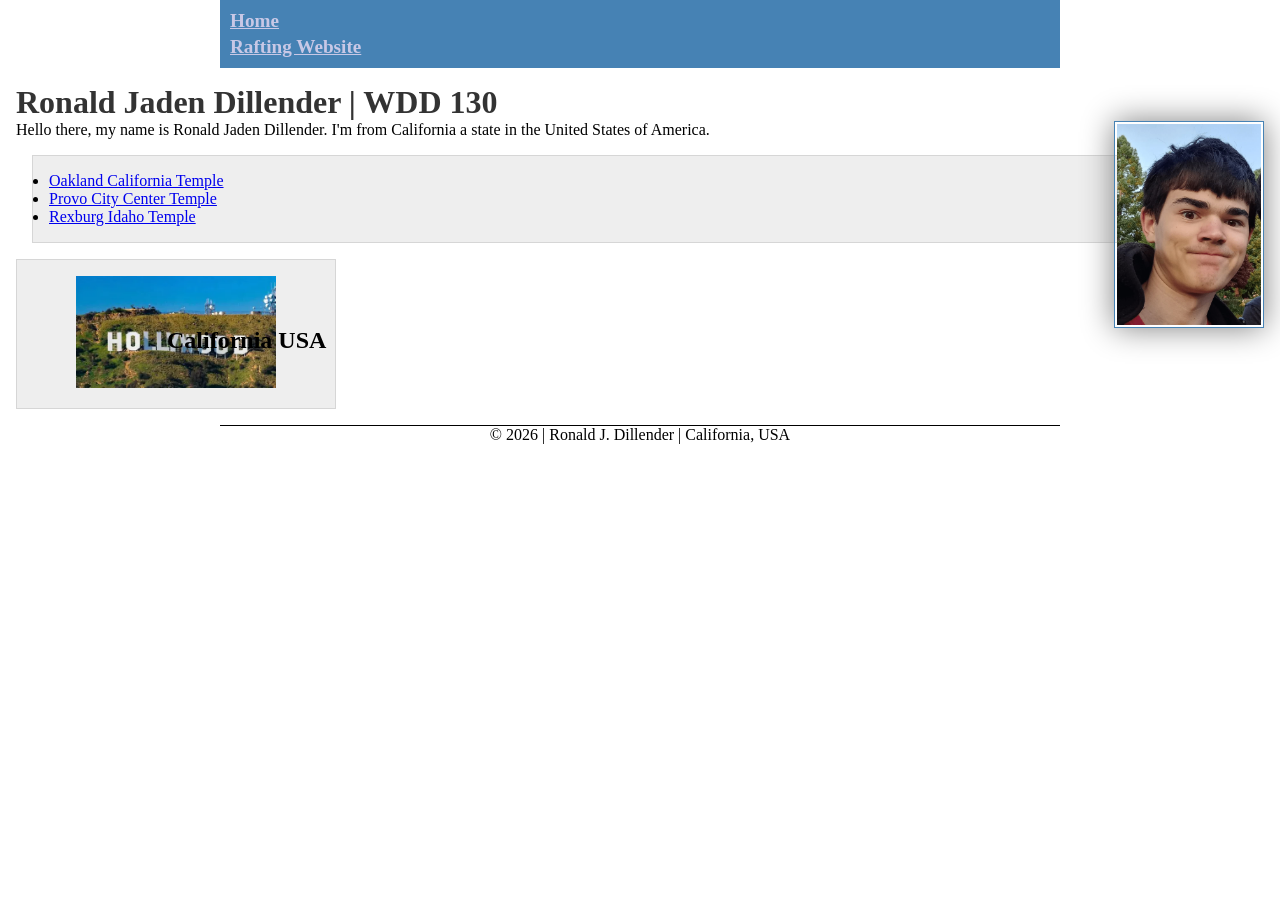
<file: index.html>
<!-- 24th of November 2026 -->
<!DOCTYPE html>
<html lang="en">
<!-- You can use HTML:5 to get the starter to a HTML doc. -->

<head>
    <meta charset="UTF-8">
    <meta name="viewport" content="width=device-width, initial-scale=1.0">
    <title>Ronald Jaden Dillender | WDD 130</title>
    <meta name="description" content="A short index for Jaden's pathway class for assignments. Made for their web development class which they've recently begun.">
    <meta name="author" content="R. Jaden Dillender">
    <link rel="stylesheet" href="styles/styles.css">
</head>

<body>
    <header>
        <nav>
            <a href="#">Home</a>
            <a href="wwr/">Rafting Website</a>
        </nav>
    </header>
    <main>
        <h1>Ronald Jaden Dillender | WDD 130</h1>
        <img src=images/profile.jpg alt="A not so flatting profile picture" width="200">
        <p>Hello there, my name is Ronald Jaden Dillender. I'm from California a state in the United States of America.</p>
        <ul class="box">
            <li><a href="https://www.churchofjesuschrist.org/temples/details/oakland-california-temple?lang=eng">Oakland California Temple</a></li>
            <li><a href="https://www.churchofjesuschrist.org/temples/details/provo-city-center-temple?lang=eng">Provo City Center Temple</a></li>
            <li><a href="https://www.churchofjesuschrist.org/temples/details/rexburg-idaho-temple?lang=eng">Rexburg Idaho Temple</a></li>
        </ul>
    </main>
    <aside class="box">
        <h2>California USA</h2>
        <img src=images/hollywood-sign.webp alt="A bried image of a popular California landmark" width="200">
    </aside>
    <footer>
        <p>&copy; 2026 | Ronald J. Dillender | California, USA</p>
    </footer>
</body>

</html>
</file>
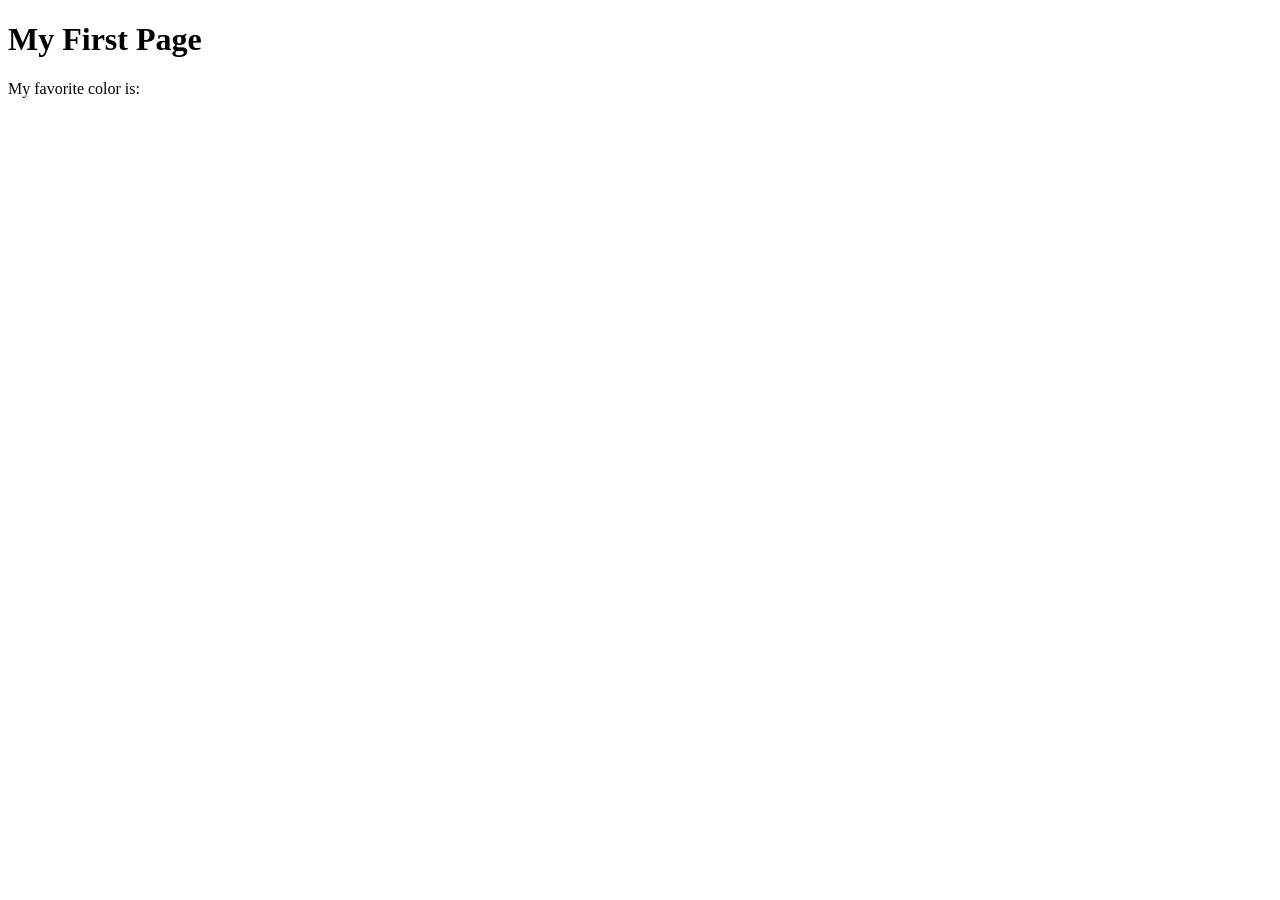
<file: week01/first-page.html>
<!DOCTYPE html>
<html lang="en">

<head>
    <meta charset="UTF-8">
    <meta name="viewport" content="width=device-width, initial-scale=1.0">
    <title>My First Page</title>
</head>

<body>
    <h1>My First Page</h1>
    <p>My favorite color is: </p>
</body>

</html>
</file>
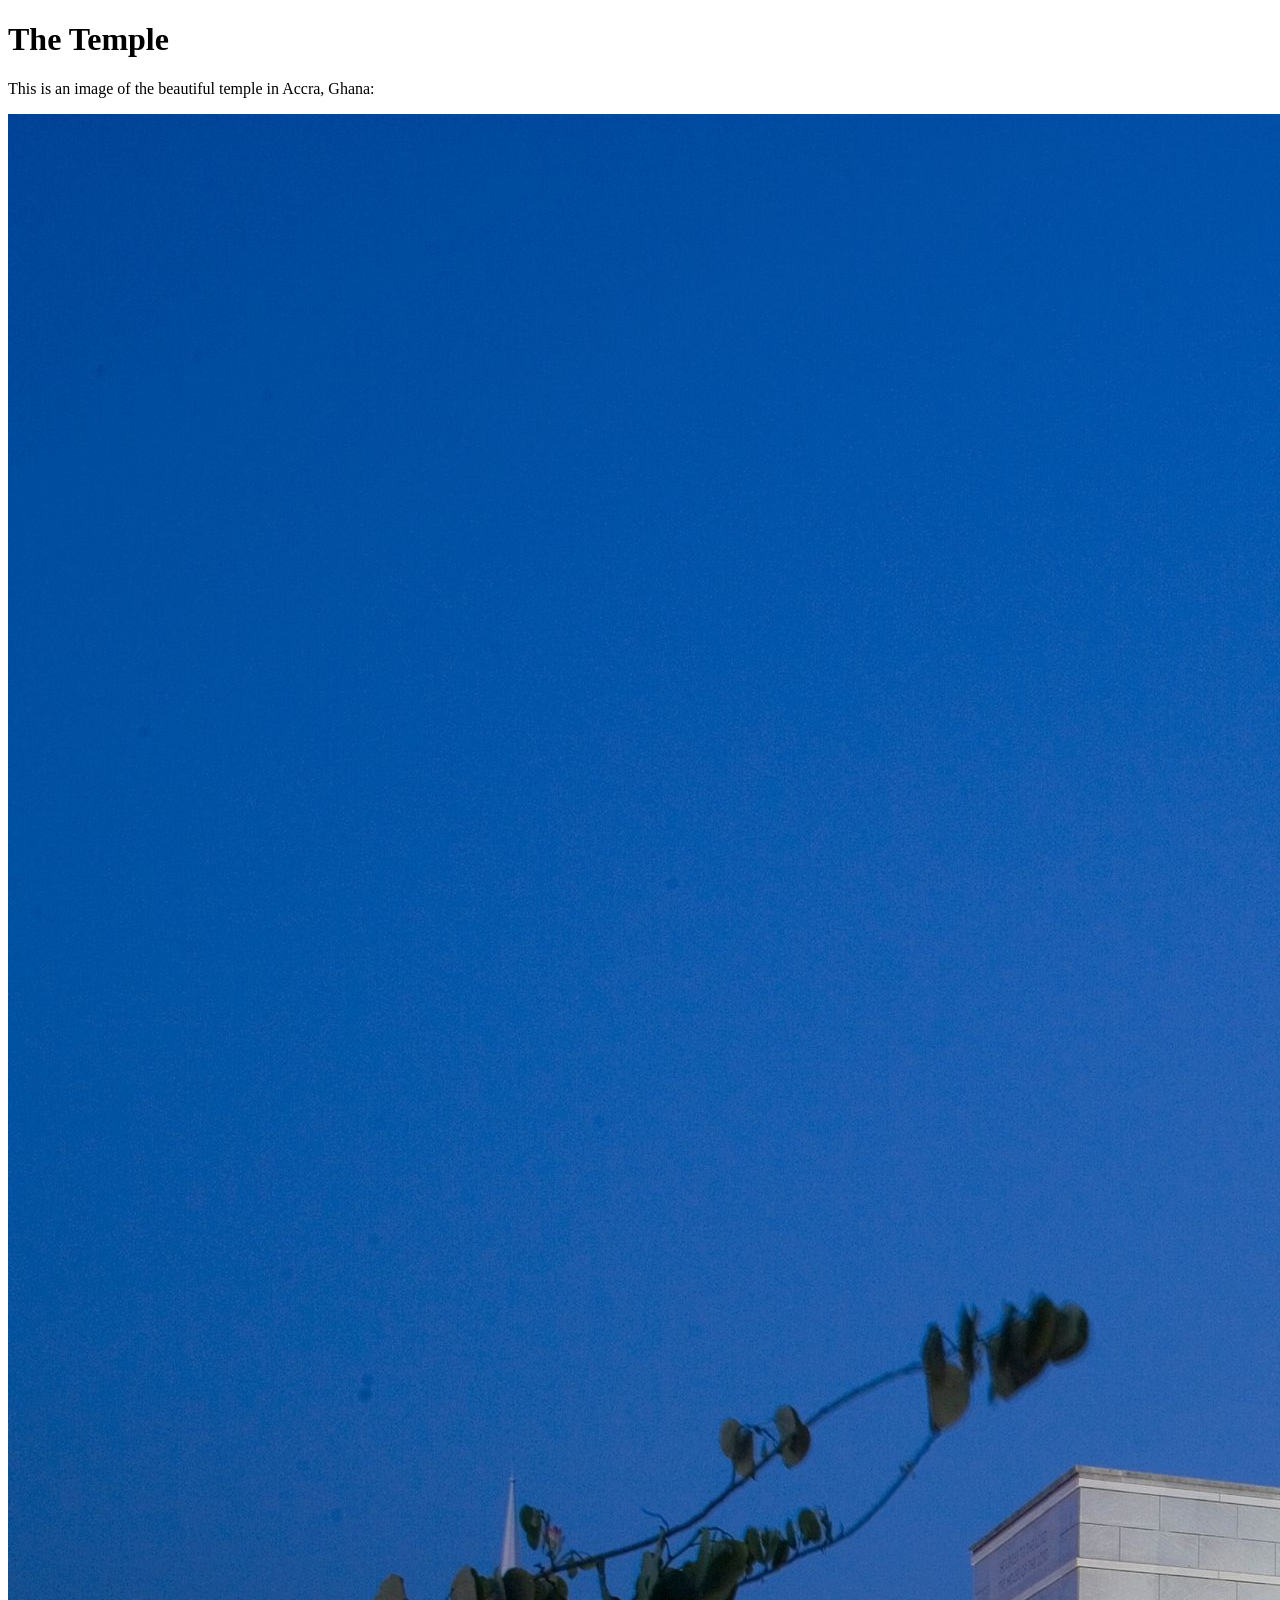
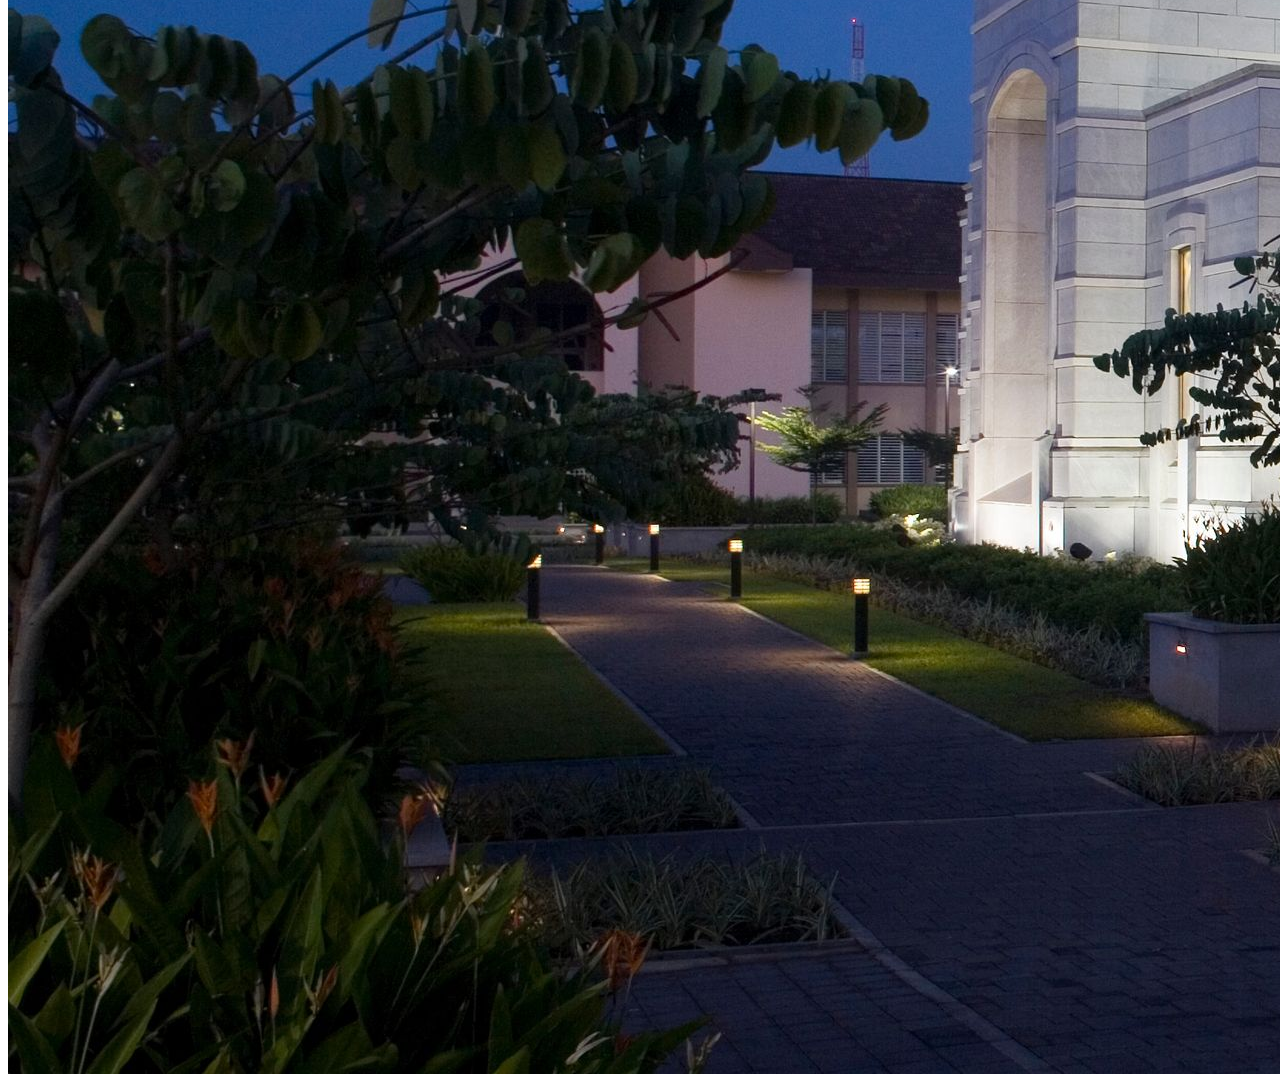
<file: week01/images.html>
<!DOCTYPE html>
<html lang="en">

<head>
    <meta charset="UTF-8">
    <meta name="viewport" content="width=device-width, initial-scale=1.0">
    <title>Temple Image</title>
</head>

<body>
    <h1>The Temple</h1>
    <p>This is an image of the beautiful temple in Accra, Ghana:</p>
    <img src="images/temple-large.jpeg" alt="The Accra Ghana Temple">

</body>

</html>
</file>
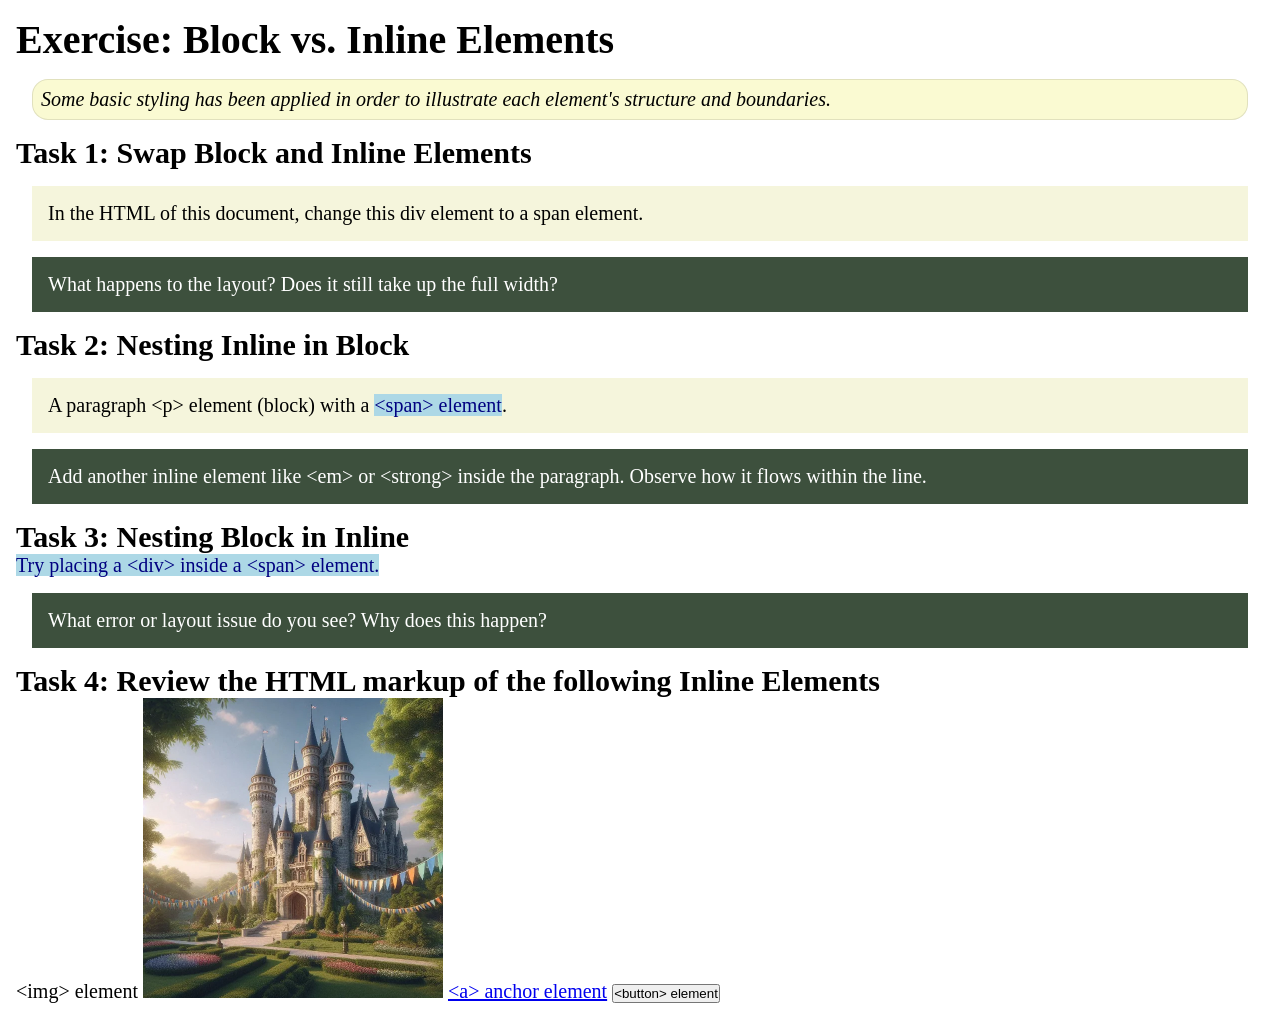
<file: week02/block-vs-inline.html>
<!DOCTYPE html>
<html lang="en">

<head>
    <meta charset="UTF-8">
    <meta name="viewport" content="width=device-width, initial-scale=1.0">
    <title>Exercise: Block vs. Inline Elements</title>
    <link rel="stylesheet" href="styles/block-vs-inline.css">
</head>

<body>
    <main>
        <h1>Exercise: Block vs. Inline Elements</h1>
        <p class="note">Some basic styling has been applied in order to illustrate each element's structure and boundaries.</p>

        <h2>Task 1: Swap Block and Inline Elements</h2>
        <div>In the HTML of this document, change this div element to a span element.</div>

        <p class="question">What happens to the layout? Does it still take up the full width?</p>

        <h2>Task 2: Nesting Inline in Block</h2>
        <p>A paragraph &lt;p&gt; element (block) with a <span>&lt;span&gt; element</span>.</p>
        <p class="question">Add another inline element like &lt;em&gt; or &lt;strong&gt; inside the paragraph. Observe how it flows within the line.</p>

        <h2>Task 3: Nesting Block in Inline</h2>
        <span>Try placing a &lt;div&gt; inside a &lt;span&gt; element.</span>
        <p class="question">What error or layout issue do you see? Why does this happen?</p>

        <h2>Task 4: Review the HTML markup of the following Inline Elements</h2>
        &lt;img&gt; element
        <img src="images/castle.webp" alt="placeholder image (images are inline)" width="300" height="300">
        <a href="https://churchofjesuschrist.org">&lt;a&gt; anchor element</a>
        <button type="button">&lt;button&gt; element</button>
    </main>
</body>

</html>
</file>
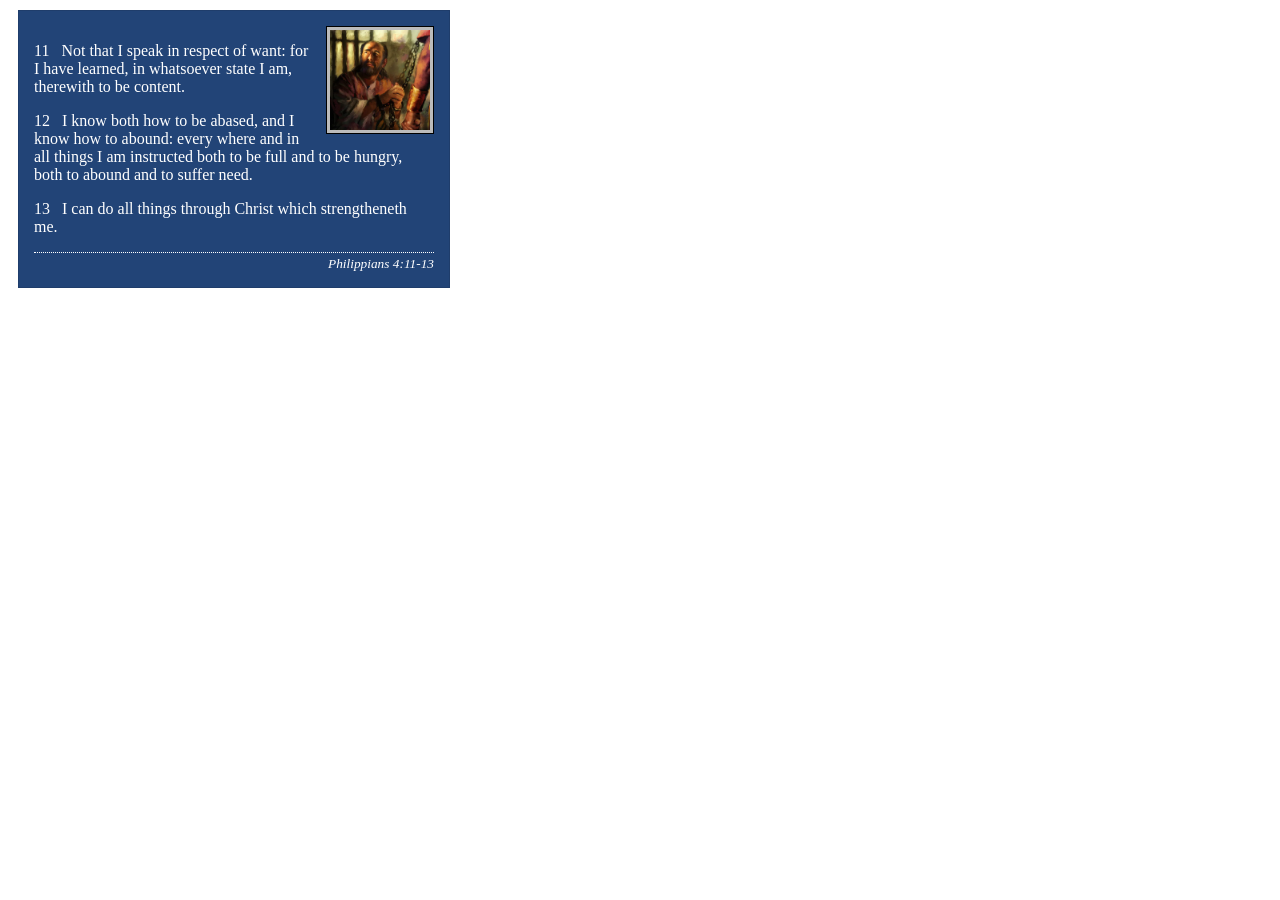
<file: week02/box-model-solution.html>
<!DOCTYPE html>
<html lang="en">

<head>
    <meta charset="UTF-8">
    <meta name="viewport" content="width=device-width, initial-scale=1.0">
    <title>Box Model Activity</title>
    <link rel="stylesheet" href="styles/box-model-solution.css">
</head>

<body>
    <main>
        <div class="callout">
            <img src="images/apostle-paul-imprisoned.webp" alt="Paul the Apostle - Imprisoned in Rome" width="200" height="200">
            <blockquote>
                <p>11 &nbsp; Not that I speak in respect of want: for I have learned, in whatsoever state I am, therewith to be content.</p>
                <p>12 &nbsp; I know both how to be abased, and I know how to abound: every where and in all things I am instructed both to be full and to be hungry, both to abound and to suffer need.</p>
                <p>13 &nbsp; I can do all things through Christ which strengtheneth me.</p>
            </blockquote>
            <cite>Philippians 4:11-13</cite>
        </div>
    </main>
</body>

</html>
</file>
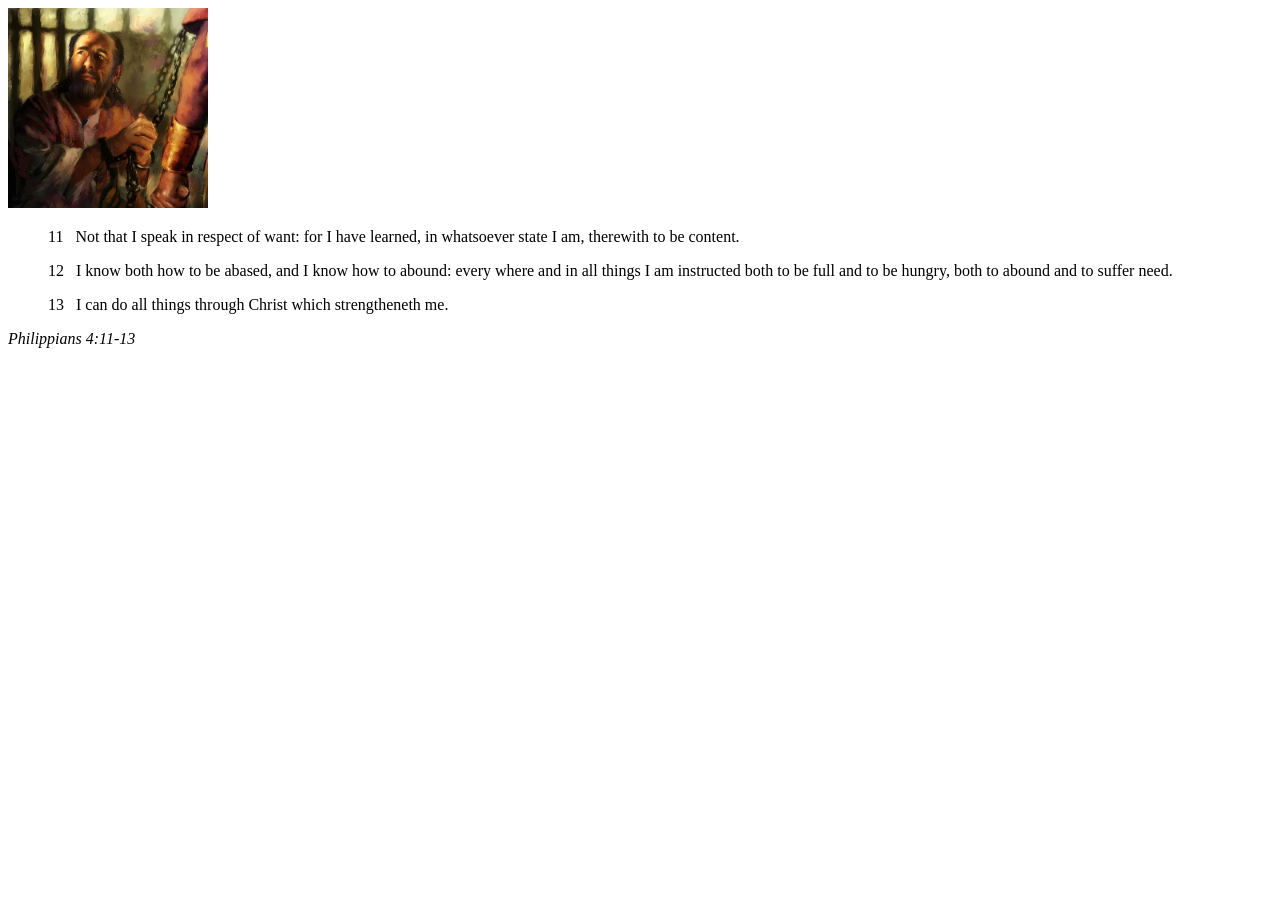
<file: week02/box-model.html>
<!DOCTYPE html>
<html lang="en">

<head>
    <meta charset="UTF-8">
    <meta name="viewport" content="width=device-width, initial-scale=1.0">
    <title>Box Model Activity</title>
</head>

<body>
    <main>
        <div class="callout">
            <img src="images/apostle-paul-imprisoned.webp" alt="Paul the Apostle - Imprisoned in Rome" width="200" height="200">
            <blockquote>
                <p>11 &nbsp; Not that I speak in respect of want: for I have learned, in whatsoever state I am, therewith to be content.</p>
                <p>12 &nbsp; I know both how to be abased, and I know how to abound: every where and in all things I am instructed both to be full and to be hungry, both to abound and to suffer need.</p>
                <p>13 &nbsp; I can do all things through Christ which strengtheneth me.</p>
            </blockquote>
            <cite>Philippians 4:11-13</cite>
        </div>
    </main>
</body>

</html>
</file>
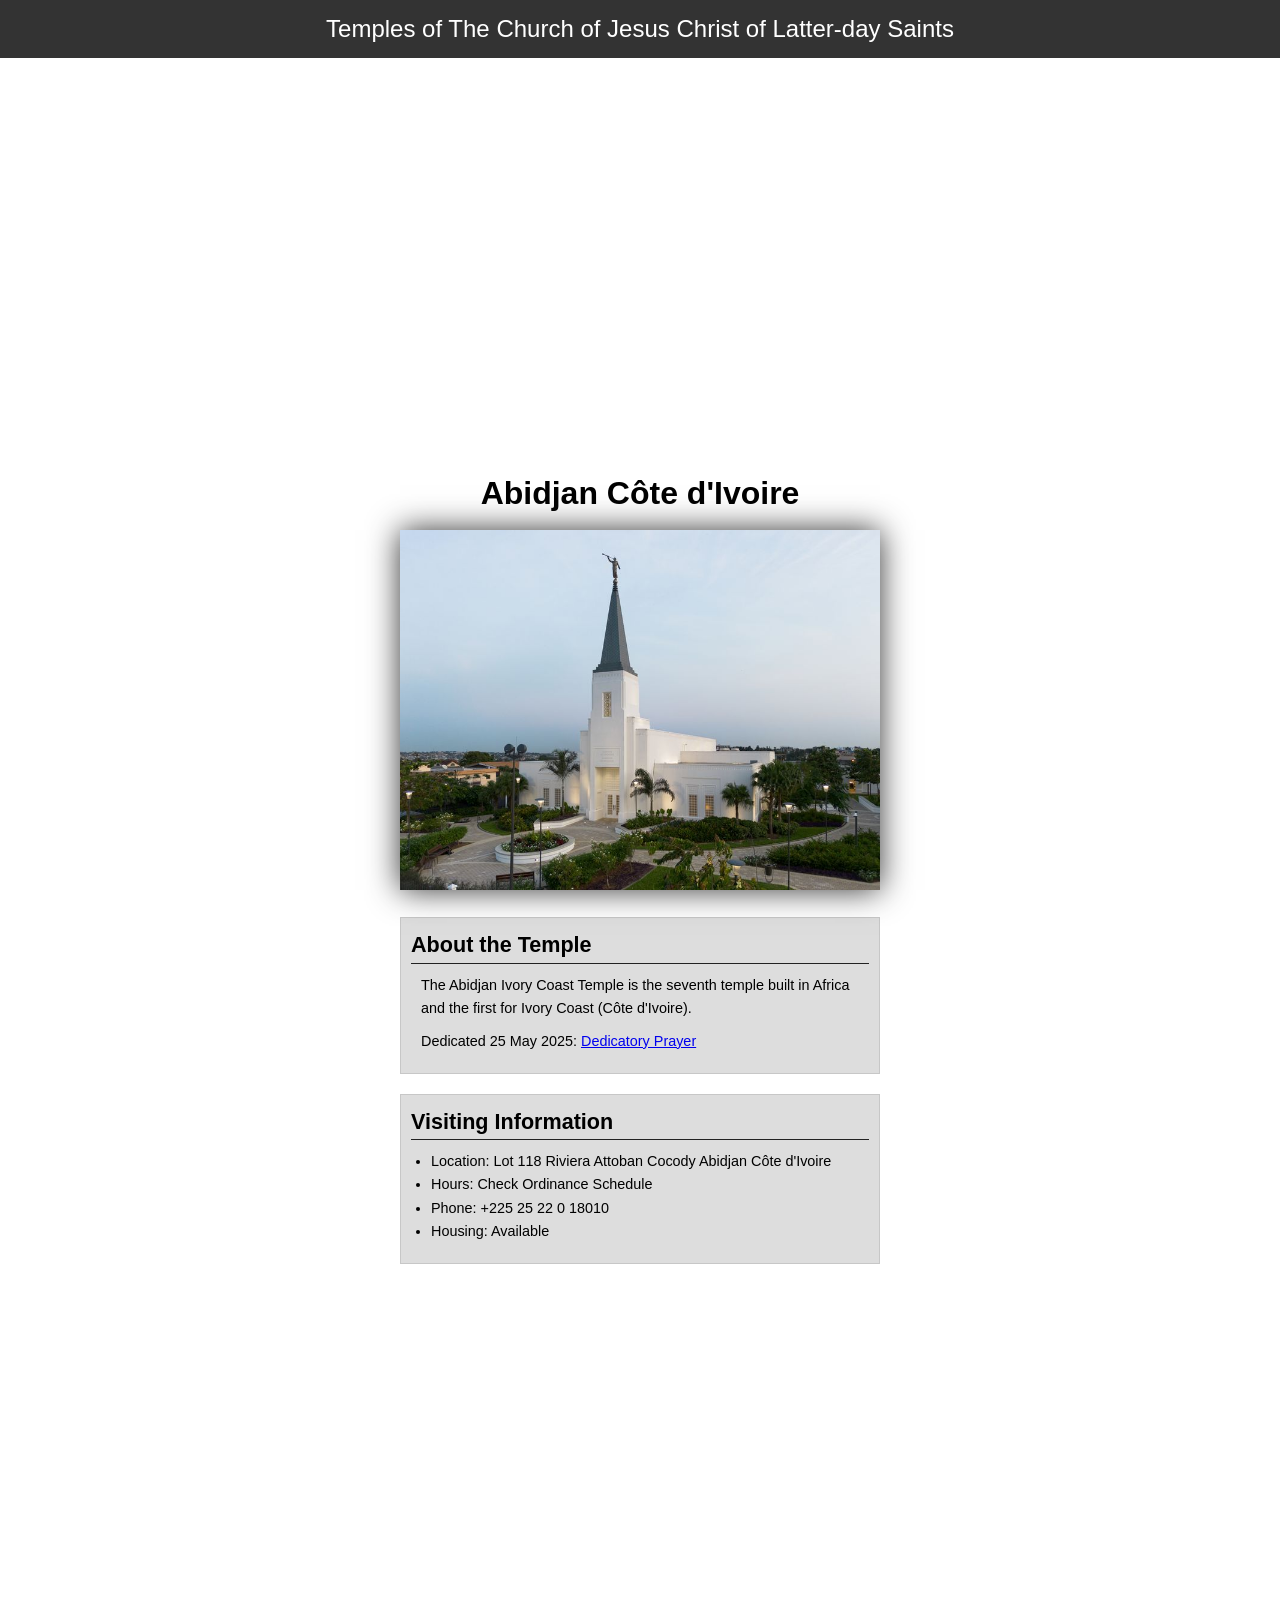
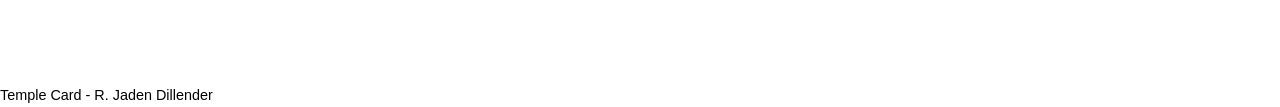
<file: week02/temple.html>
<!DOCTYPE html>
<html lang="en">

<head>
    <meta charset="UTF-8">
    <meta name="viewport" content="width=device-width, initial-scale=1.0">
    <title>Temple Card - Abidjan Côte d'Ivoire</title>
    <link rel="stylesheet" href="styles/temple.css">
</head>

<body>
    <header>
        <p>Temples of The Church of Jesus Christ of Latter-day Saints</p>
    </header>
    <main>
        <h1>Abidjan Côte d'Ivoire</h1>
        <picture>
            <img src="images/abidjan-ivory-coast.jpeg" alt="Abidjan Côte d'Ivoire Temple">
        </picture>
        <section>
            <h2>About the Temple</h2>
            <p>The Abidjan Ivory Coast Temple is the seventh temple built in Africa and the first for Ivory Coast (Côte d'Ivoire).</p>
            <p>Dedicated 25 May 2025: <a href="https://www.churchofjesuschrist.org/temples/dedicatory-prayer/abidjan-ivory-coast-temple/2025-05-25?lang=eng" target="_blank" rel="noopener noreferrer">Dedicatory Prayer</a></p>
        </section>
        <section>
            <h2>Visiting Information</h2>
            <ul>
                <li>Location: Lot 118 Riviera Attoban Cocody Abidjan Côte d'Ivoire</li>
                <li>Hours: Check Ordinance Schedule</li>
                <li>Phone: +225 25 22 0 18010</li>
                <li>Housing: Available</li>
            </ul>
        </section>
    </main>
    <footer>
        <p>Temple Card - R. Jaden Dillender</p>
    </footer>
</body>

</html>
</file>
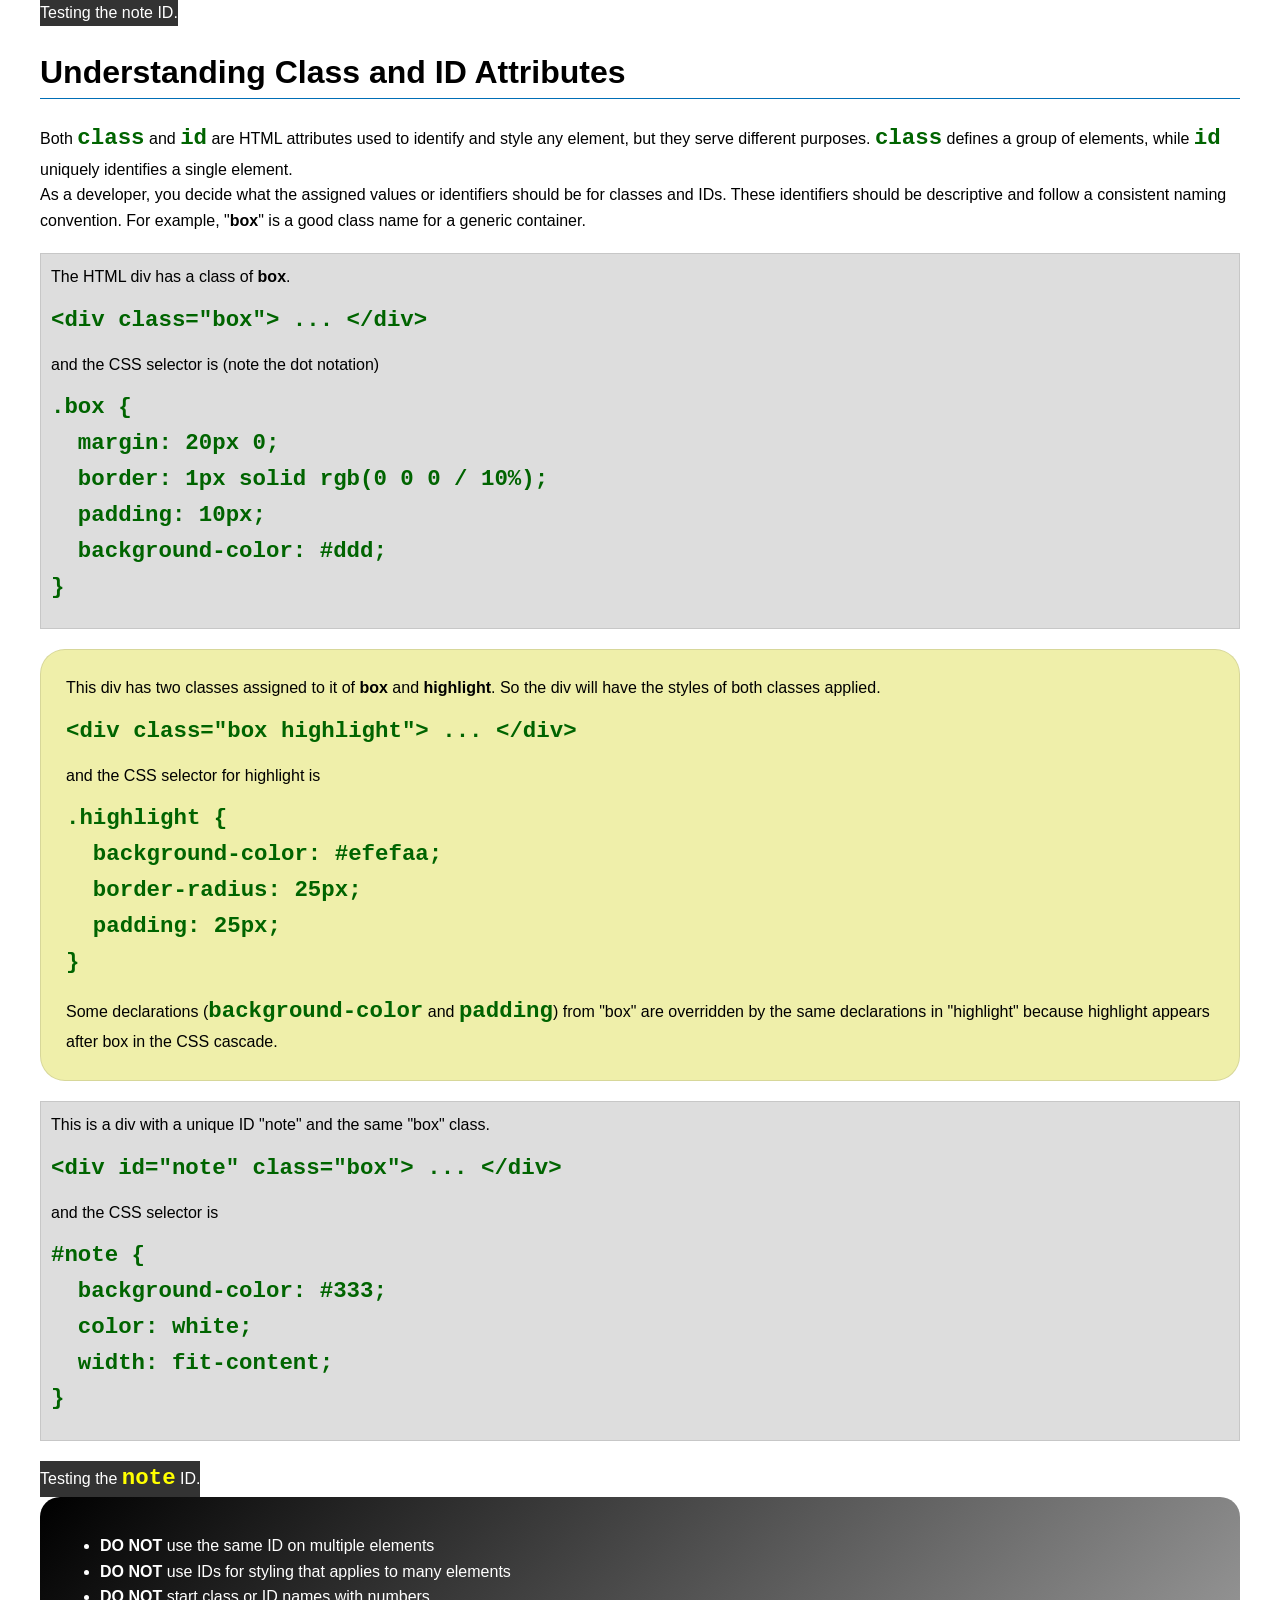
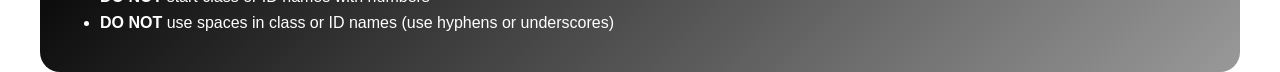
<file: week03/class-and-id.html>
<!DOCTYPE html>
<html lang="en">

<head>
    <meta charset="UTF-8">
    <meta name="viewport" content="width=device-width, initial-scale=1.0">
    <title>Class vs ID Attributes</title>
    <link rel="stylesheet" href="styles/class-and-id.css">
</head>

<div id="note">
    <p> Testing the note ID.</p>
</div>

<body>
    <h1>Understanding Class and ID Attributes</h1>
    <p>Both <code>class</code> and <code>id</code> are HTML attributes used to identify and style any element, but they serve different purposes. <code>class</code> defines a group of elements, while <code>id</code> uniquely identifies a single element.</p>
    <p>As a developer, you decide what the assigned values or identifiers should be for classes and IDs. These identifiers should be descriptive and follow a consistent naming convention. For example, "<strong>box</strong>" is a good class name for a generic container.</p>
    <div class="box">
        <p>The HTML div has a class of <strong>box</strong>.</p>
        <pre><code class="html">&lt;div class="box"&gt; ... &lt;/div&gt;</code></pre>
        and the CSS selector is (note the dot notation)
        <pre><code class="css">.box {
  margin: 20px 0;
  border: 1px solid rgb(0 0 0 / 10%);
  padding: 10px;
  background-color: #ddd; 
}</code></pre>
    </div>

    <div class="box highlight">
        <p>This div has two classes assigned to it of <strong>box</strong> and <strong>highlight</strong>. So the div will have the styles of both classes applied.</p>
        <pre><code class="html">&lt;div class="box highlight"&gt; ... &lt;/div&gt;</code></pre>
        and the CSS selector for highlight is
        <pre><code class="css">.highlight {
  background-color: #efefaa;
  border-radius: 25px;
  padding: 25px;
}</code></pre>
        <p>Some declarations (<code>background-color</code> and <code>padding</code>) from "box" are overridden by the same declarations in "highlight" because highlight appears after box in the CSS cascade.</p>
    </div>

    <div class="box">
        <p>This is a div with a unique ID "note" and the same "box" class.</p>
        <pre><code class="html">&lt;div id="note" class="box"&gt; ... &lt;/div&gt;</code></pre>
        and the CSS selector is
        <pre><code class="css">#note {
  background-color: #333;
  color: white;
  width: fit-content;
}</code></pre>
    </div>

    <div id="note">
        <p>Testing the <code>note</code> ID.</p>
    </div>

    <section id="best-practice">
        <ul>
            <li><strong>DO NOT</strong> use the same ID on multiple elements</li>
            <li><strong>DO NOT</strong> use IDs for styling that applies to many elements</li>
            <li><strong>DO NOT</strong> start class or ID names with numbers</li>
            <li><strong>DO NOT</strong> use spaces in class or ID names (use hyphens or underscores)</li>
        </ul>
    </section>

</body>

</html>
</file>
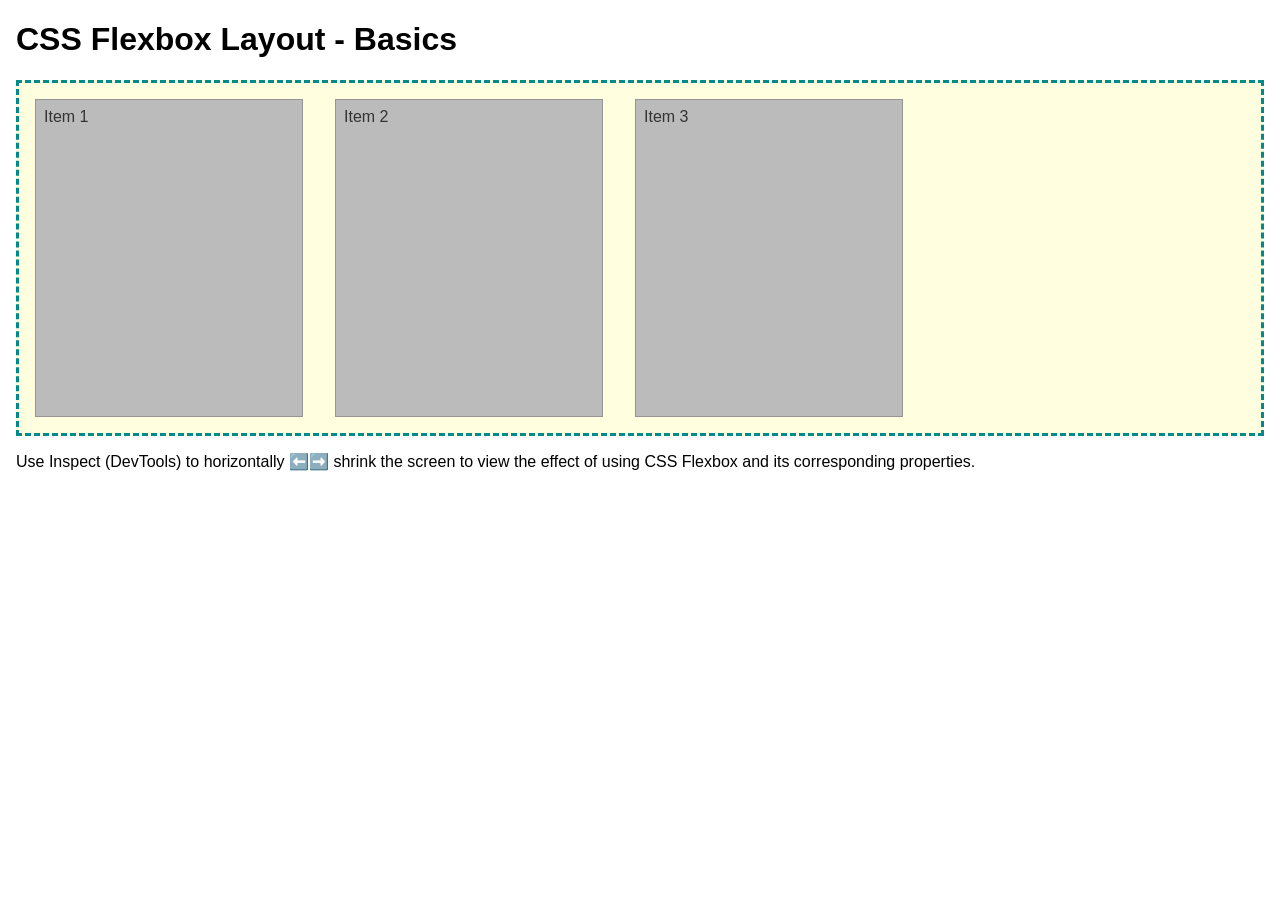
<file: week04/flexbox-layout.html>
<!DOCTYPE html>
<html lang="en">

<head>
    <meta charset="UTF-8">
    <meta name="viewport" content="width=device-width, initial-scale=1.0">
    <title>CSS Flexbox Layout - Basics</title>
    <link rel="stylesheet" href="styles/flexbox.css">
</head>

<body>
    <main>
        <h1>CSS Flexbox Layout - Basics</h1>
        <div class="flex-container">
            <div class="flex-item item1">Item 1</div>
            <div class="flex-item item2">Item 2</div>
            <div class="flex-item item3">Item 3</div>
        </div>
        <p>Use Inspect (DevTools) to horizontally ⬅️➡️ shrink the screen to view the effect of using CSS Flexbox and its corresponding properties.</p>
    </main>
</body>

</html>
</file>
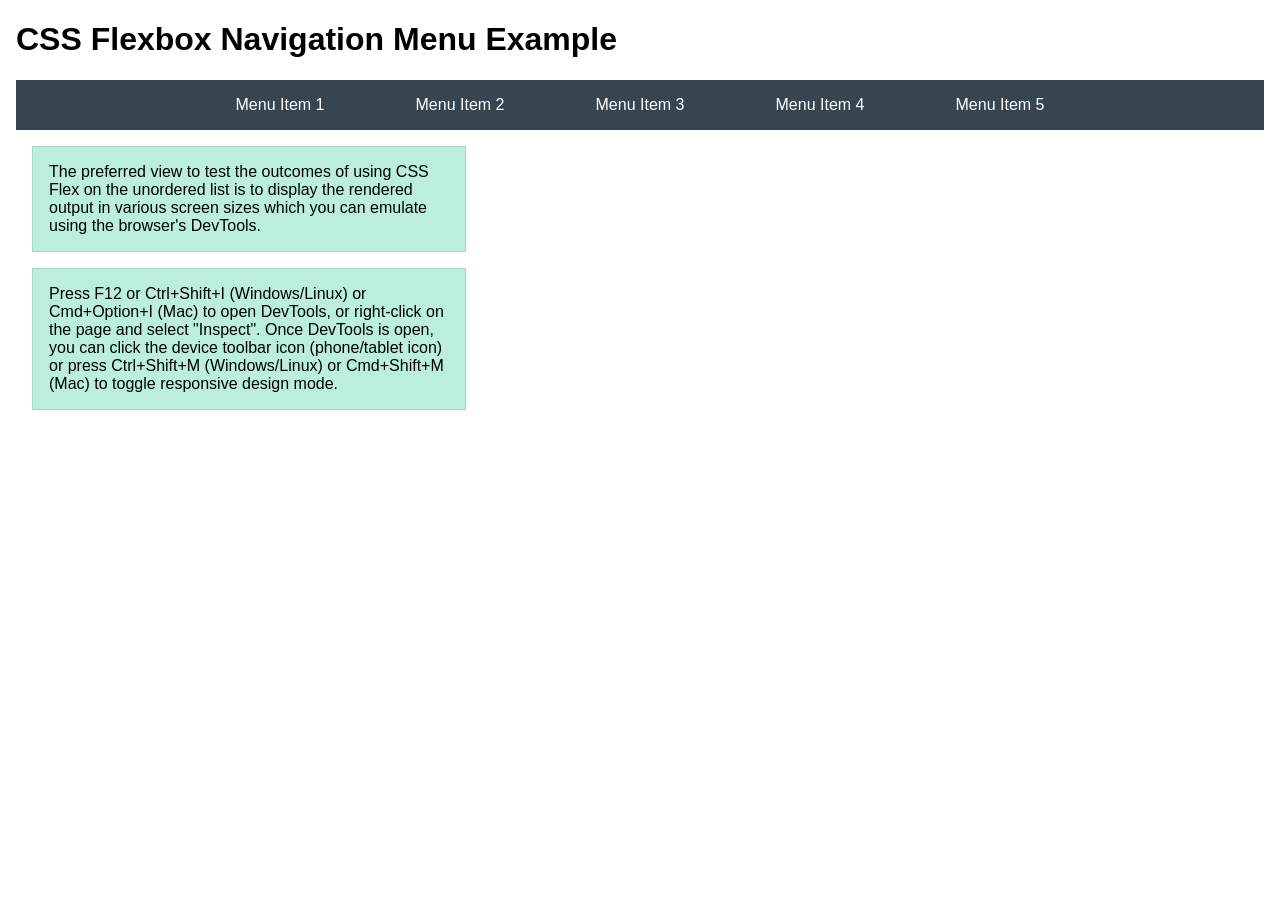
<file: week04/flexbox-menu.html>
<!DOCTYPE html>
<html lang="en">

<head>
    <meta charset="UTF-8">
    <meta name="viewport" content="width=device-width, initial-scale=1.0">
    <title>CSS Flexbox - Navigation Menu</title>
    <link rel="stylesheet" href="styles/flexbox-menu.css">
</head>

<body>
    <main>
        <h1>CSS Flexbox Navigation Menu Example</h1>
        <nav>
            <ul>
                <li><a href="#">Menu Item 1</a></li>
                <li><a href="#">Menu Item 2</a></li>
                <li><a href="#">Menu Item 3</a></li>
                <li><a href="#">Menu Item 4</a></li>
                <li><a href="#">Menu Item 5</a></li>
            </ul>
        </nav>
        <p>The preferred view to test the outcomes of using CSS Flex on the unordered list is to display the rendered output in various screen sizes which you can emulate using the browser's DevTools.</p>

        <p>Press F12 or Ctrl+Shift+I (Windows/Linux) or Cmd+Option+I (Mac) to open DevTools, or right-click on the page and select "Inspect". Once DevTools is open, you can click the device toolbar icon (phone/tablet icon) or press Ctrl+Shift+M (Windows/Linux) or Cmd+Shift+M (Mac) to toggle responsive design mode.</p>
    </main>
</body>

</html>
</file>
<file: styles/styles.css>
* {
    margin: 0;
    padding: 0;
    box-sizing: border-box;
}

nav {
    padding: 0.5rem;
    text-decoration: none;
    font-size: 1.2rem;
    font-weight: 700;
    color: #fff;
    background-color: steelblue;
    display: block;
    justify-content: space-evenly;
    align-items: center;
}

nav a {
    color: rgb(200 200 230);
    padding: 2px;
    display: block;
}

h1 {
    color: #333;
}

aside {
    width: 20rem;
    margin: 1rem;
    border: 1px solid rgb(0 0 0 / 0.2);
    padding: 1rem;
    background-color: #eee;
    color: #333;
    text-align: center;
    position: relative;
    grid-column: 1/2;
    grid-row: 1/2;
}

aside img {
    width: 200px;
    height: auto;
}

aside h2 {
    position: absolute;
    top: 67px;
    left: 150px;

}

main {
    grid-column: 2/3;
    margin: 1rem;
}

main img {
    width: 150px;
    height: auto;
    border: 1px solid steelblue;
    padding: 2px;
    box-shadow: 0 0 30px gray;
    float: right;
    margin: 0 0 1rem 1rem;
}

p {
    padding: 0;
}

header,
footer {
    max-width: 840px;
    margin: 0 auto;
}

footer {
    margin-top: 15px;
    border-top: 1px solid #000;
    text-align: center;
}

/* This is a comment. */
/* Note to self, you can make lines of code into comments by pushing (ctrl and /) */

.box {
    margin: 1rem;
    border: 1px solid rgba(0, 0, 0, .1);
    padding: 1rem;
    background-color: #eee;
    color: #000;
}

.grid {
    display: grid;
    align-items: center
}
</file>
<file: week02/styles/block-vs-inline.css>
* {
    margin: 0;
    padding: 0;
}

body {
    font-size: 20px;
    margin: 1rem;
}

p,
div {
    background-color: beige;
    margin: 1rem;
    padding: 1rem;
}

span {
    color: navy;
    background-color: lightblue;
}

code {
    margin: 0;
    padding: 0;
    color: green;
    font-size: 1.2rem;
}

.note {
    font-style: italic;
    background-color: lightgoldenrodyellow;
    border-radius: 1rem;
    border: 1px solid rgb(0 0 0 / 10%);
    margin: 1rem;
    padding: .5rem;
}

.question {
    background-color: #3d503d;
    color: #fff;
}
</file>
<file: week02/styles/box-model-solution.css>
.callout {
    max-width: 400px;
    margin: 10px;
    border: 1px solid rgb(0 0 0 / 10%);
    padding: 15px;
    background-color: #247;
    color: #fff;
}

.callout img {
    float: right;
    margin: 0 0 10px 15px;
    border: 1px solid #000;
    padding: 3px;
    background-color: #bbb;
    width: 100px;
    height: auto;
}

blockquote {
    margin: 0;
}

cite {
    display: block;
    border-top: 1px dotted #fff;
    padding-top: 3px;
    text-align: right;
    font-size: smaller;
}
</file>
<file: week02/styles/temple.css>
* {
    margin: 0;
    padding: 0;
    box-sizing: border-box;
}

body {
    font-family: Arial, sans-serif;
    line-height: 1.6;
}

header {
    background-color: #333;
    color: #fff;
    padding: 10px;
    text-align: center;
    font-size: 1.5rem;
}

main {
    padding: 400px;
    margin: 0 auto;
}

h1 {
    margin: 10px;
    text-align: center;
}

h2 {
    border-bottom: 1px solid #222;
}

img {
    width: 100%;
    height: auto;
    box-shadow: 0 0 30px #333;
}

section {
    margin: 20px 0;
    border: 1px solid rgb(0 0 0 / 10%);
    padding: 10px;
    background-color: #ddd;
    font-size: .9rem;
}

section p {
    margin: 10px;
}

ul {
    margin: 10px 20px;
}

footer {
    font-size: .9rem;
}
</file>
<file: week03/styles/class-and-id.css>
body {
    font-family: Arial, sans-serif;
    line-height: 1.6;
    margin: 0;
    padding: 0 40px;
}

h1 {
    border-bottom: 1px solid rgb(0 110 182);
    padding-bottom: 0;
}

p {
    margin: 0;
}

code {
    color: darkgreen;
    font-weight: 700;
    font-size: 1.4rem;
}

/* Class examples - can be reused */
.box {
    margin: 20px 0;
    border: 1px solid rgb(0 0 0 / 10%);
    padding: 10px;
    background-color: #ddd;
    /* this is shorthand for #dddddd */
}

.highlight {
    background-color: #efefaa;
    border-radius: 25px;
    padding: 25px;
}

/* ID examples - should be unique */

#note {
    background-color: #333;
    color: white;
    width: fit-content;
}

#note code {
    color: yellow;
}

#best-practice {
    background: linear-gradient(135deg, #000 0%, #999 100%);
    color: white;
    border-radius: 20px;
    padding: 20px;
}
</file>
<file: week04/styles/flexbox.css>
body {
    font-family: Helvetica, Arial, sans-serif;
    margin: 1rem;
}

.flex-container {
    border: 3px dashed darkcyan;
    background-color: lightyellow;
    display: flex;
    flex-wrap: wrap;
}

.flex-item {
    width: 250px;
    margin: 1rem;
    border: 1px solid rgb(0 0 0 / 20%);
    padding: 0.5rem;
    background-color: #bbb;
    color: #333;
}

.item1 {
    min-height: 100px;
}

.item2 {
    min-height: 200px;
}

.item3 {
    min-height: 300px;
}
</file>
<file: week04/styles/flexbox-menu.css>
body {
    font-family: Helvetica, Arial, sans-serif;
    margin: 1rem;
}

nav {
    background-color: #36454f;
}

nav ul {
    list-style-type: none;
    display: flex;
    flex-wrap: wrap;
    max-width: 900px;
    margin: 0 auto;
    padding: 0;
    justify-content: space-around;
    align-items: center;
}

nav a {
    display: block;
    color: #fff;
    text-align: center;
    padding: 1rem;
    text-decoration: none;
}

p {
    margin: 1rem;
    border: 1px solid rgb(0 0 0 / 10%);
    padding: 1rem;
    background-color: #bed;
    max-width: 400px;
}
</file>
